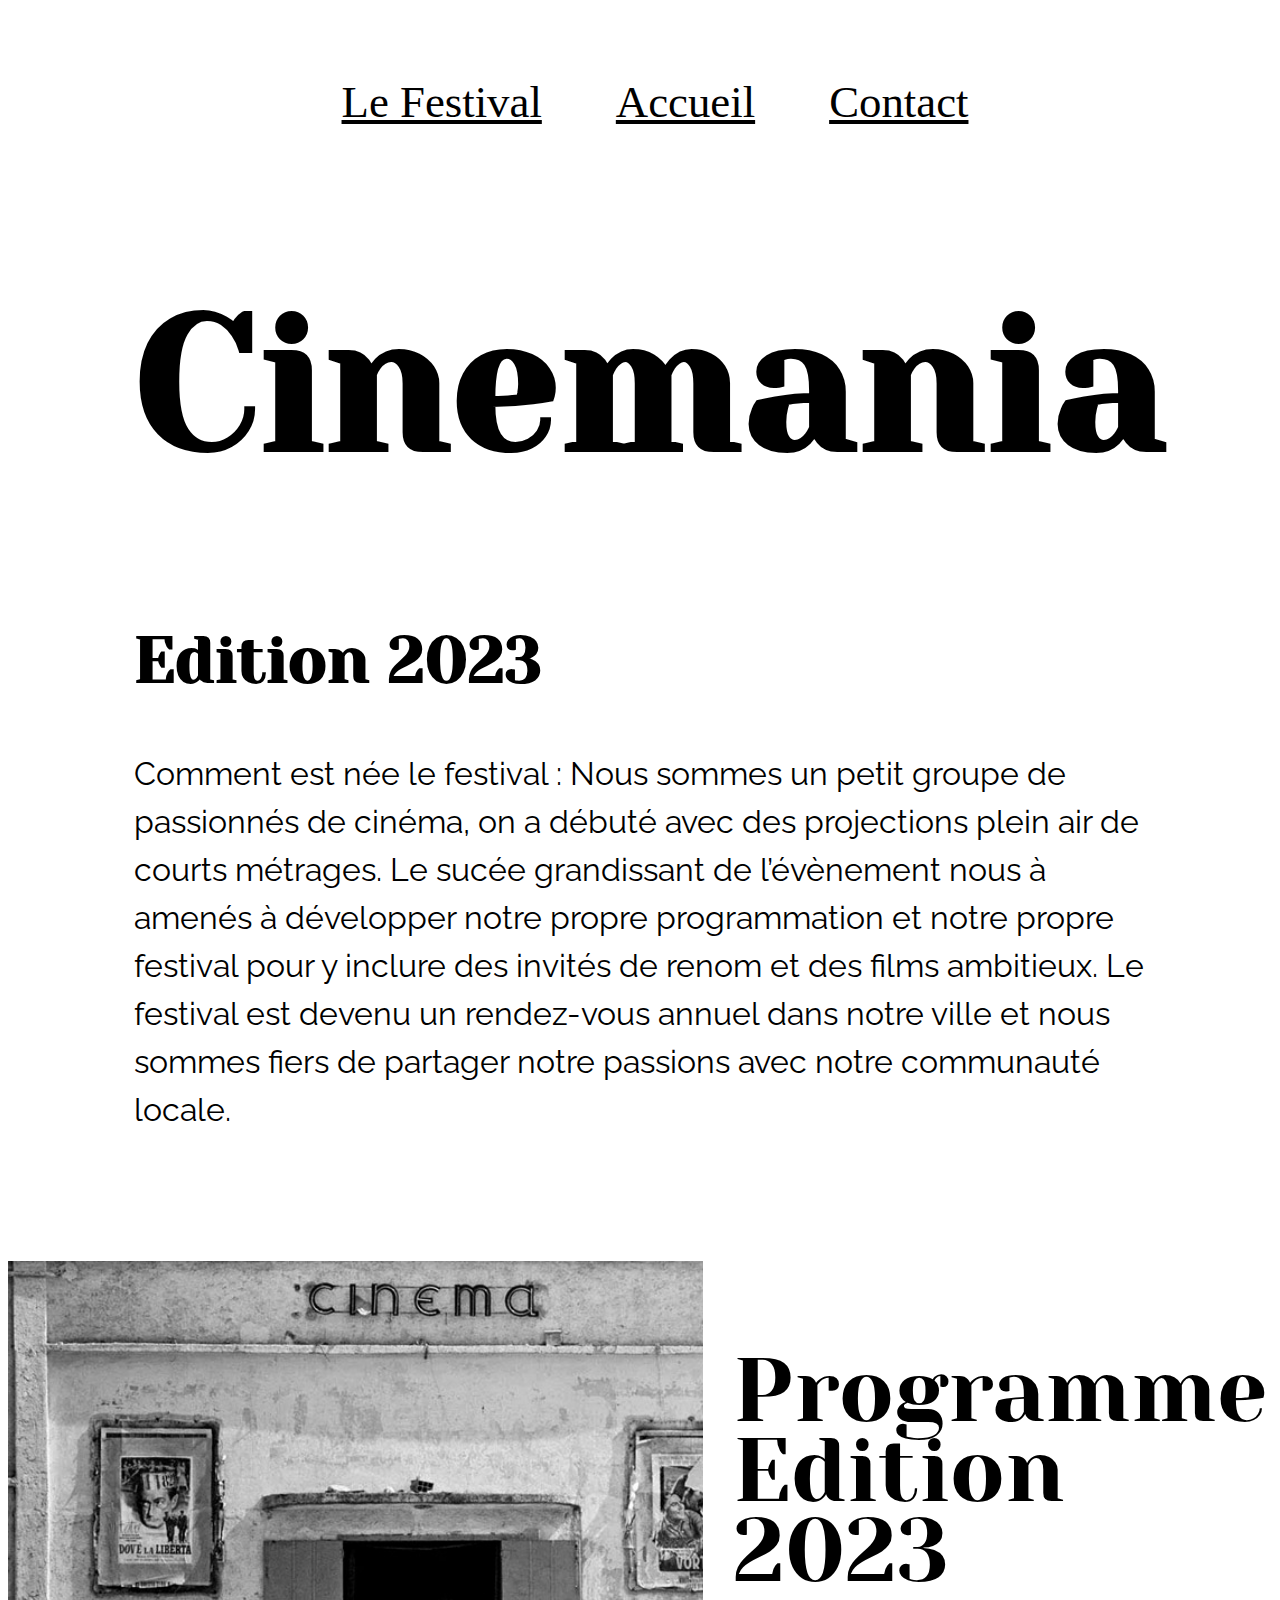
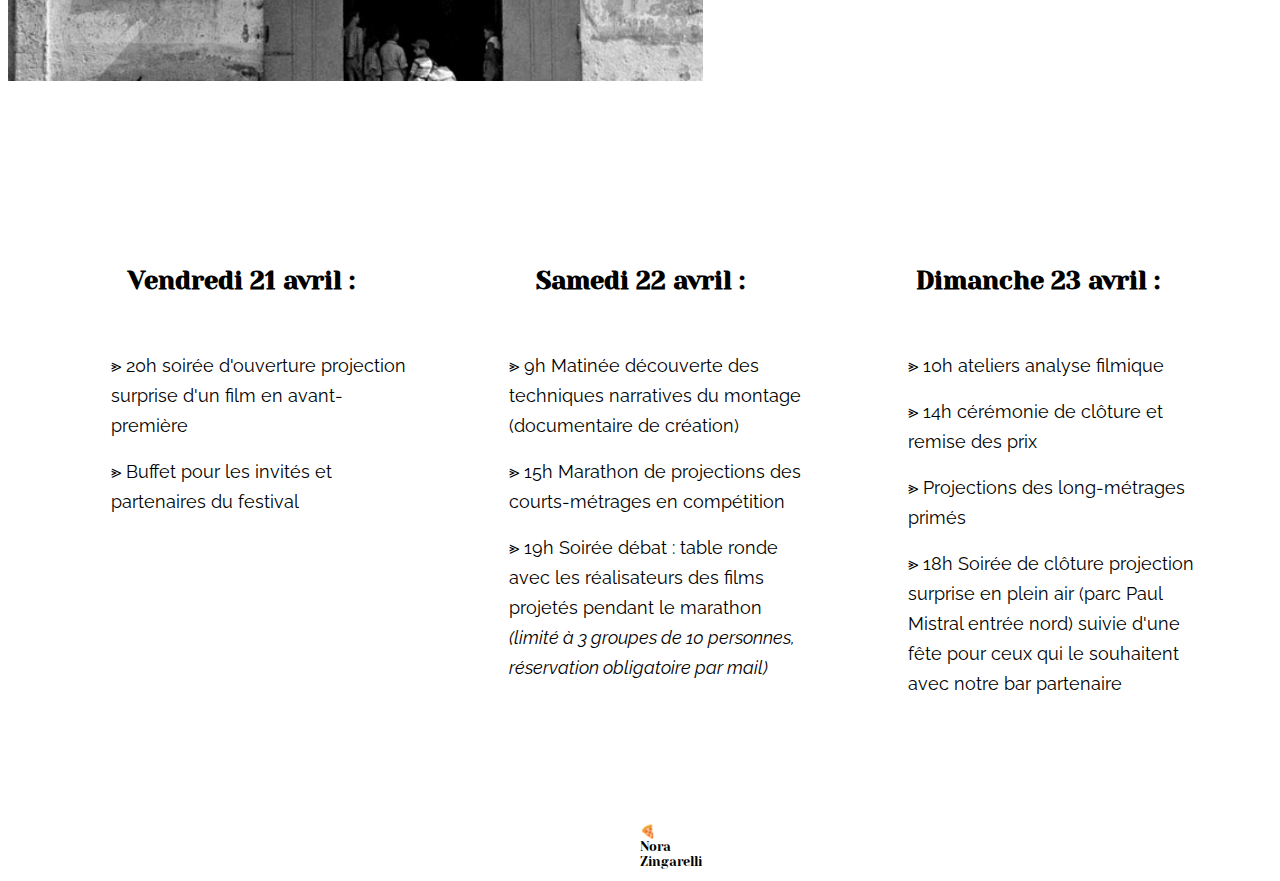
<file: index.html>
<html>
	<head>
		<meta charset="utf-8"/>
		<link rel="stylesheet" href="style.css"/>
		<title>Cinemania</title>
	</head>
	
	<body>

		<div id="menu">
			<ul>
				<li><a href="index.html"> Le Festival</a></li>
				<li><a href="accueil.html">Accueil</a></li>
				<li><a href="contact.html">Contact </a></li>
			</ul>
		</div>

	

		<div class="info">
			<h1>Cinemania</h1>
			<h2>Edition 2023</h2>

			<p> Comment est née le festival : Nous sommes un petit groupe de passionnés de cinéma, on a débuté avec des projections plein air de courts métrages. Le sucée grandissant de l’évènement nous à amenés à développer notre propre programmation et notre propre festival pour y inclure des invités de renom et des films ambitieux. Le festival est devenu un rendez-vous annuel dans notre ville et nous sommes fiers de partager notre passions avec notre communauté locale.</p>
		</div>		




			<div class="container-home-photos">
				<div class="container-home-photo1"></div>
				<div class="container-home-photo2"><p>Programme <br> Edition <br> 2023</p></div>
			</div>


		
		<div class="container">
        <div class="section">
            <h3>Vendredi 21 avril :</h3>
            <ul>
                <li>⪢ 20h soirée d'ouverture projection surprise d'un film en avant-première</li>
                <li>⪢ Buffet pour les invités et partenaires du festival</li>
            </ul>
        </div>

        <div class="section">
            <h3>Samedi 22 avril :</h3>
            <ul>
                <li>⪢ 9h Matinée découverte des techniques narratives du montage (documentaire de création)</li>
                <li>⪢ 15h Marathon de projections des courts-métrages en compétition</li>
                <li>⪢ 19h Soirée débat : table ronde avec les réalisateurs des films projetés pendant le marathon <i>(limité à 3 groupes de 10 personnes, réservation obligatoire par mail)</i></li>
            </ul>
        </div>


        <div class="section">
            <h3>Dimanche 23 avril :</h3>
            <ul>
                <li>⪢ 10h ateliers analyse filmique</li>
                <li>⪢ 14h cérémonie de clôture et remise des prix</li>
                <li>⪢  Projections des long-métrages primés</li>
                <li>⪢ 18h Soirée de clôture projection surprise en plein air (parc Paul Mistral entrée nord) suivie d'une fête pour ceux qui le souhaitent avec notre bar partenaire</li>
            </ul>
        </div>
    </div>
		
    <div class= "foot">
		<p> 🍕 Nora Zingarelli  </p>
	</div>
	</body>
</html>
</file>
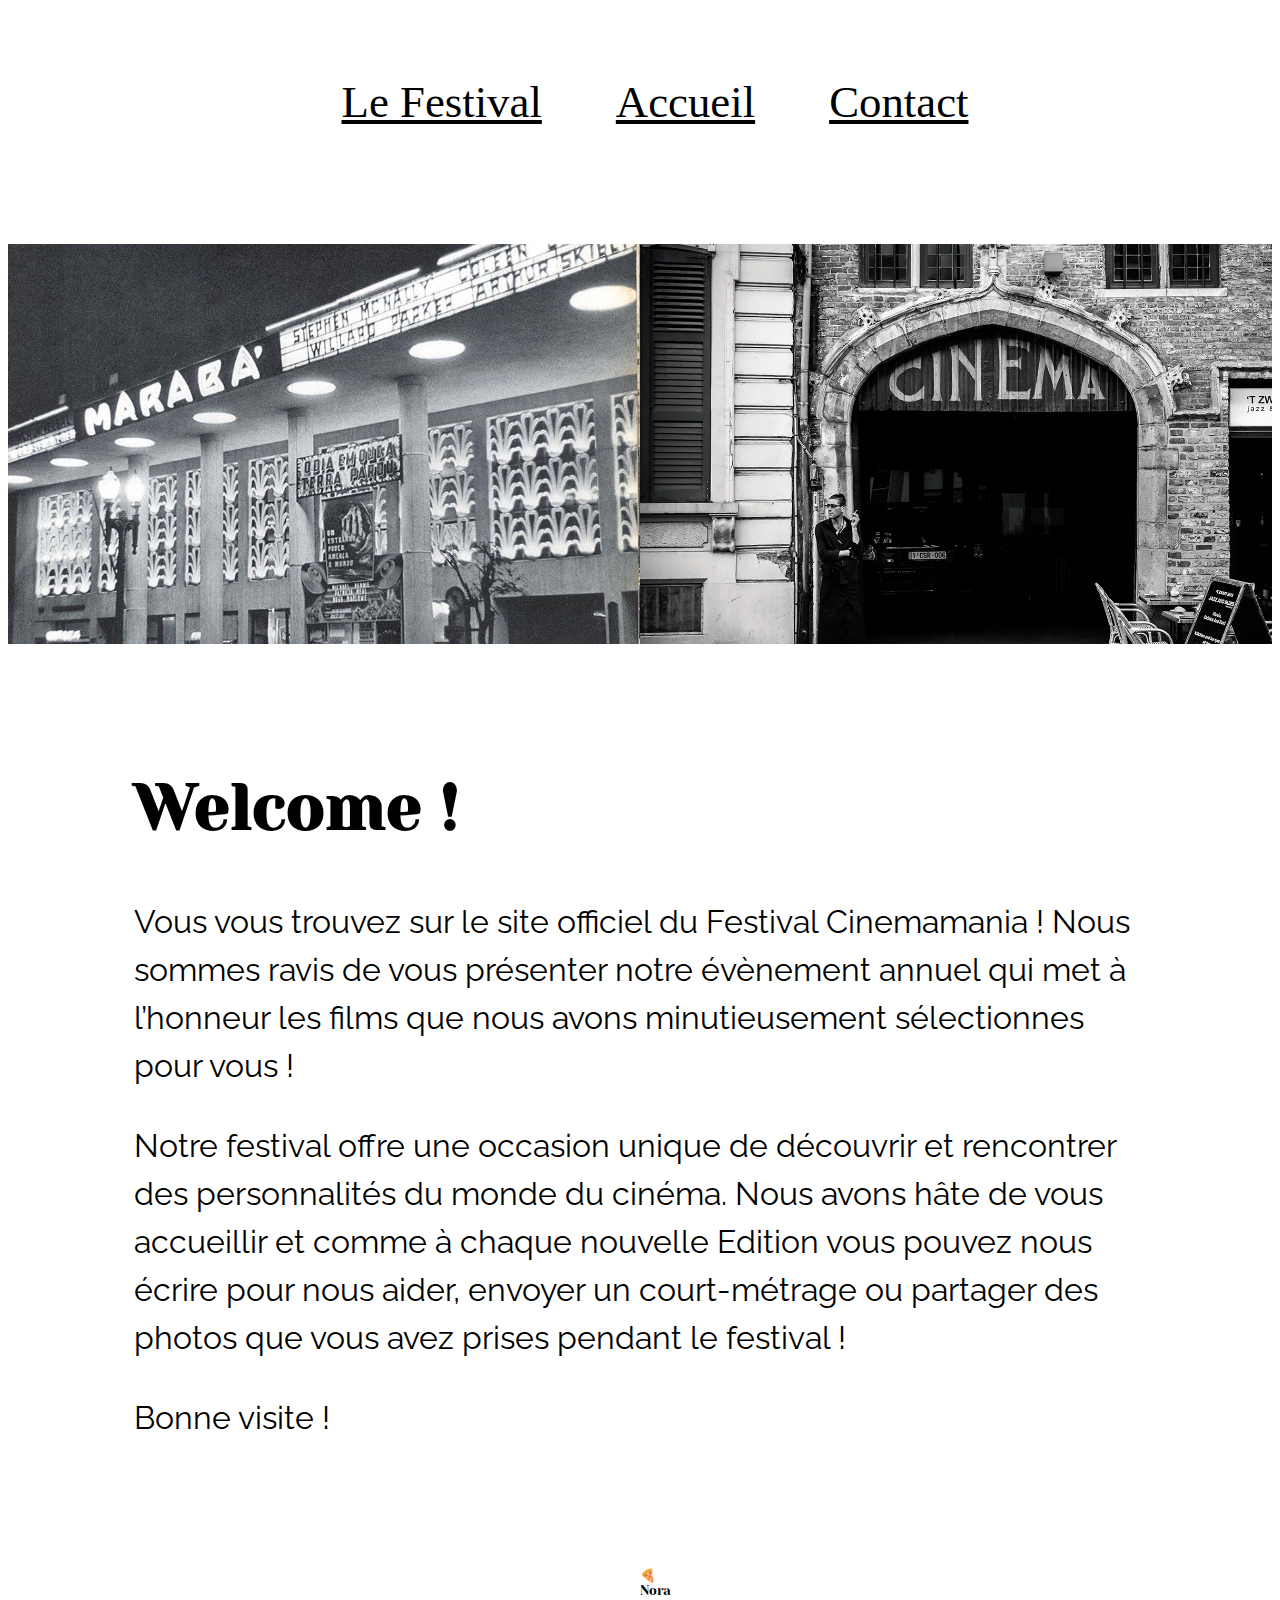
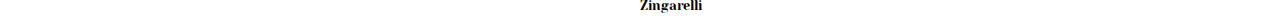
<file: accueil.html>
<html>
	<head>
		<meta charset="utf-8"/>
		<link rel="stylesheet" href="style.css"/>
	</head>
	
	<body>
		
		<div id="menu">
			<ul>
				<li><a href="index.html"> Le Festival</a></li>
				<li><a href="accueil.html">Accueil</a></li>
				<li><a href="contact.html">Contact </a></li>
			</ul>
		</div>
	

			<div class="container-accueil-photos">
				<div class="container-accueil-photo1"></div>
				<div class="container-accueil-photo2"></div>
			</div>


		<div class="info">
			<h2>Welcome !</h2>
			<p> Vous vous trouvez sur le site officiel du Festival Cinemamania ! Nous sommes ravis de vous présenter notre évènement annuel qui met à l’honneur les films que nous avons minutieusement sélectionnes pour vous ! </p> 
			<p> Notre festival offre une occasion unique de découvrir et rencontrer des personnalités du monde du cinéma. Nous avons hâte de vous accueillir et comme à chaque nouvelle Edition vous pouvez nous écrire pour nous aider, envoyer un court-métrage ou partager des photos que vous avez prises pendant le festival !</p>
			<p>  Bonne visite ! </p>
		</div>		

		<div class= "foot">
			<p> 🍕 Nora Zingarelli  </p>
		</div>

	</body>
</html>
</file>
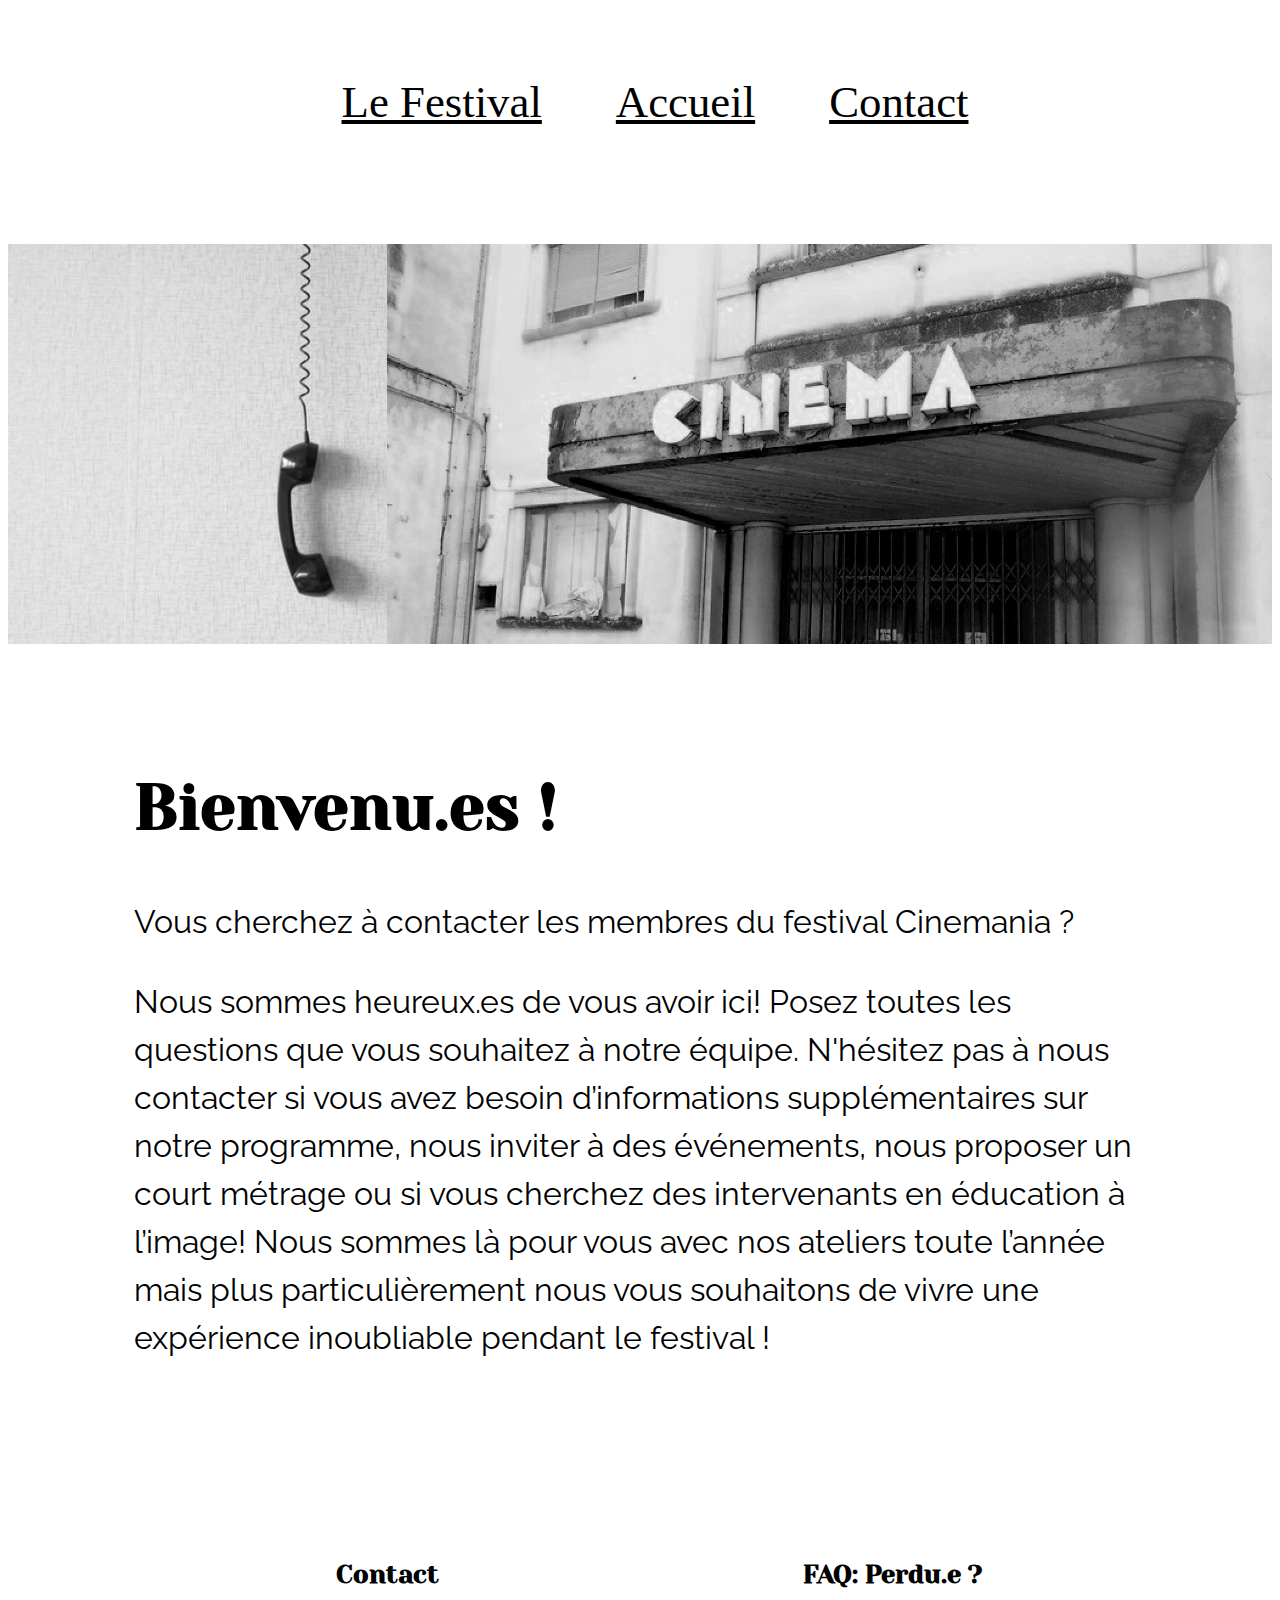
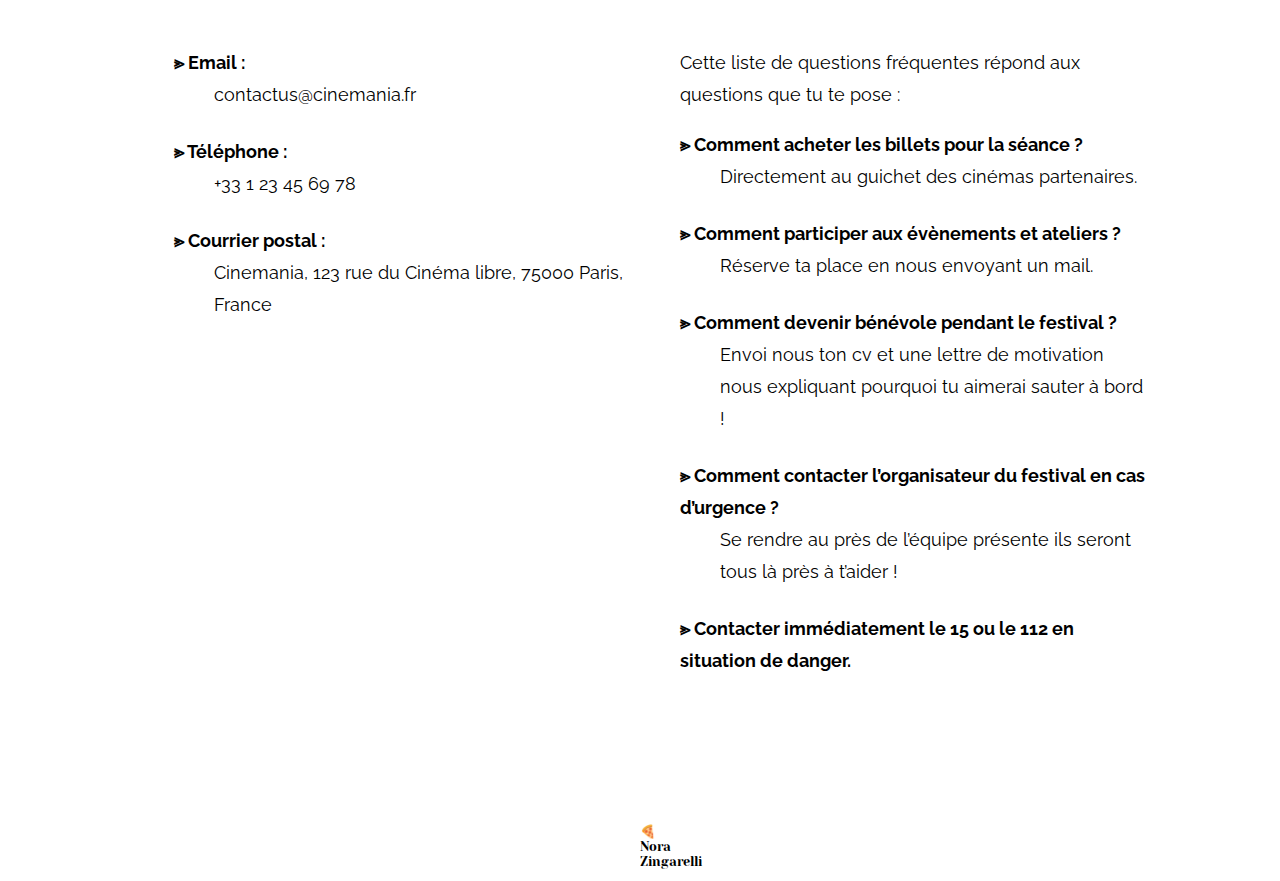
<file: contact.html>
<html>
	<head>
		<meta charset="utf-8"/>
		<link rel="stylesheet" href="style.css"/>
	</head>
	
	<body>
 
		<div id="menu">
			<ul>
				<li><a href="index.html"> Le Festival</a></li>
				<li><a href="accueil.html">Accueil</a></li>
				<li><a href="contact.html">Contact </a></li>
			</ul>
		</div>

			
			<div class="container-contact-photos">
				<div class="container-contact-photo1"></div>
				<div class="container-contact-photo2"></div>
			</div>

		<div class="info">
			<h2>Bienvenu.es !</h2>
			<p> Vous cherchez à contacter les membres du festival Cinemania ?</p> 
			<p> Nous sommes heureux.es de vous avoir ici! Posez toutes les questions que vous souhaitez à notre équipe. N'hésitez pas à nous contacter si vous avez besoin d’informations supplémentaires sur notre programme, nous inviter à des événements, nous proposer un court métrage ou si vous cherchez des intervenants en éducation à l’image! Nous sommes là pour vous avec nos ateliers toute l’année mais plus particulièrement nous vous souhaitons de vivre une expérience inoubliable pendant le festival !</p>
		</div>		

		<div class="container-contact">
        	<div class="container-contact1">
	            <h3>Contact</h3>
	            <ul>
	                <dt> <strong>⪢ Email : </strong></dt> <dd>contactus@cinemania.fr</dd>
	                <dt> <strong>⪢ Téléphone : </strong></dt> <dd>+33 1 23 45 69 78</dd>
	                <dt> <strong>⪢ Courrier postal : </strong></dt> <dd>Cinemania, 123 rue du Cinéma libre, 75000 Paris, France</dd>
				<ul>
        	</div>

   		 <div class="container-contact1">
	            <h3>FAQ: Perdu.e ?</h3>
	            <ul>
	            	<p>Cette liste de questions fréquentes répond aux questions que tu te pose :</p>
	                <dt> <strong>⪢ Comment acheter les billets pour la séance ? </strong></dt> <dd>Directement au guichet des cinémas partenaires.</dd>
	                <dt> <strong>⪢ Comment participer aux évènements et ateliers ?</strong></dt> <dd>Réserve ta place en nous envoyant un mail.</dd>
	                <dt> <strong>⪢ Comment devenir bénévole pendant le festival ?</strong></dt> <dd>Envoi nous ton cv et une lettre de motivation nous expliquant pourquoi tu aimerai sauter à bord !</dd>
	               	<dt> <strong>⪢ Comment contacter l’organisateur du festival en cas d’urgence ? </strong></dt> <dd>Se rendre au près de l’équipe présente ils seront tous là près à t’aider ! </li>
	                <dt> <strong>⪢ Contacter immédiatement le 15 ou le 112 en situation de danger.</strong></dt> 
	            </ul>
	        </div>
	    </div>

		<div class= "foot">
			<p> 🍕 Nora Zingarelli  </p>
		</div>
	</body>
</html>
</file>
<file: style.css>
@import url('https://fonts.googleapis.com/css2?family=Yeseva+One&display=swap');
@import url('https://fonts.googleapis.com/css2?family=Raleway&family=Yeseva+One&display=swap');


h3{
	display: flex;
 	justify-content: center;
 	align-items: center;
 	color: #f1f1f1;
 	font-family: 'Yeseva One', cursive;
}


/* ------- MENU-------*/

#menu {
	display: flex;
  	justify-content: center;
  	align-items: center;
  	margin-top: 60px;
  	margin-bottom: 100px;
}

#menu p {
	font-family: 'Raleway', sans-serif;
}

#menu li{ 
	display: inline;
	padding: 10px 30px 10px 30px;
	margin-right: 10px;
	font-size: 3.5vw;
}

#menu li:hover {
	background-color: black;
}

#menu a {
	color: black;
}

#menu a:hover {
	color: #f1f1f1
}


/*______________________ FESTIVAL PAGE_________________*/

.info{
	margin: 10% 10% ;
}

.info h1 {
	align-items: right;
 	font-family: 'Yeseva One', cursive;
 	font-size: 15vw;
}


.info h2 {
	align-items: right;
 	font-family: 'Yeseva One', cursive;
 	font-size: 5vw;
 	margin-top: 100px;
}

.info p {
	font-family: 'Raleway', sans-serif;
	font-size: 2.5vw;
	align-items: right;
	line-height: 48px;
}

/* -------PHOTOS-------*/


.container-home-photos {
   	display: flex;
    flex-wrap: wrap;
    height: 250px;
	margin-bottom: 300px;

}

.container-home-photo1{
	flex-basis: 55%;
	background-image: url("photo/photo-festival-page.jpg");
	background-repeat: no-repeat;
	background-size: cover;
	margin-right: 30px;
}


.container-home-photo2{
	color: #black;
	line-height: 80px;
	font-family: 'Yeseva One', cursive;
	font-size: 90px;
	flex-basis: 20%;
	
}


/*-------Programme-------*/

.container {
    display: flex;
    flex-wrap: wrap;
    justify-content: space-between;
    margin: 0 5%;
    font-family: 'Raleway', sans-serif;
    padding-bottom: 200px;
    height: 400px;
    
}

.section {
    flex-basis: 30%;
    argin-bottom: 20px;    
}

.section h3 {
	color: black;
	padding: 30px 0;
	font-size: 2vw;
}

.section ul {
	color: black;

}

.section li {
	line-height: 30px;
	font-size: 1.4vw;
	margin: 16px 0;
	list-style: none;
}



/*-------FOOT-------*/

.foot {
	font-size: 1vw;
	color: black;
	margin: 0 50%;
	font-family: 'Yeseva One', cursive;
}


/*______________________ ACCUEIL PAGE_________________*/


.container-accueil-photos {
   	display: flex;
    flex-wrap: wrap;
    height: 400px;
}

.container-accueil-photo1{
	flex-basis: 50%;
	background-image: url("photo/photo-accueil-page.jpg");
	background-repeat: no-repeat;
	background-size: cover;
}


.container-accueil-photo2{
	flex-basis: 50%;
	background-image: url("photo/photo-accueil-page1.jpg");
	background-repeat: no-repeat;
	background-size: cover;
	
}

/*______________________ CONTACT PAGE_________________*/


.container-contact{
	font-family: 'Raleway', sans-serif;
	display: flex;
    flex-wrap: wrap;
    margin: 0 10%;
    padding-bottom: 100px;
}

.container-contact h3 {
	color: black;
	padding: 30px 0;
	font-size: 2vw;

}

.container-contact1{
	flex-basis: 50%;
	line-height: 32px;
	font-size: 1.4vw;
	margin: 16px 0;
}

.container-contact1 ul {
	list-style: none;
}

.container-contact1 dd {
	margin-bottom: 25px;
}

/*-------PHOTOS-------*/

.container-contact-photos {
   	display: flex;
    flex-wrap: wrap;
    height: 400px;
}

.container-contact-photo1{
	flex-basis: 30%;
	background-image: url("photo/photo-contact-page.jpg");
	background-repeat: no-repeat;
	background-size: cover;
}


.container-contact-photo2{
	flex-basis: 70%;
	background-image: url("photo/photo-contact-page1.png");
	background-repeat: no-repeat;
	background-size: cover;
	
}
</file>
